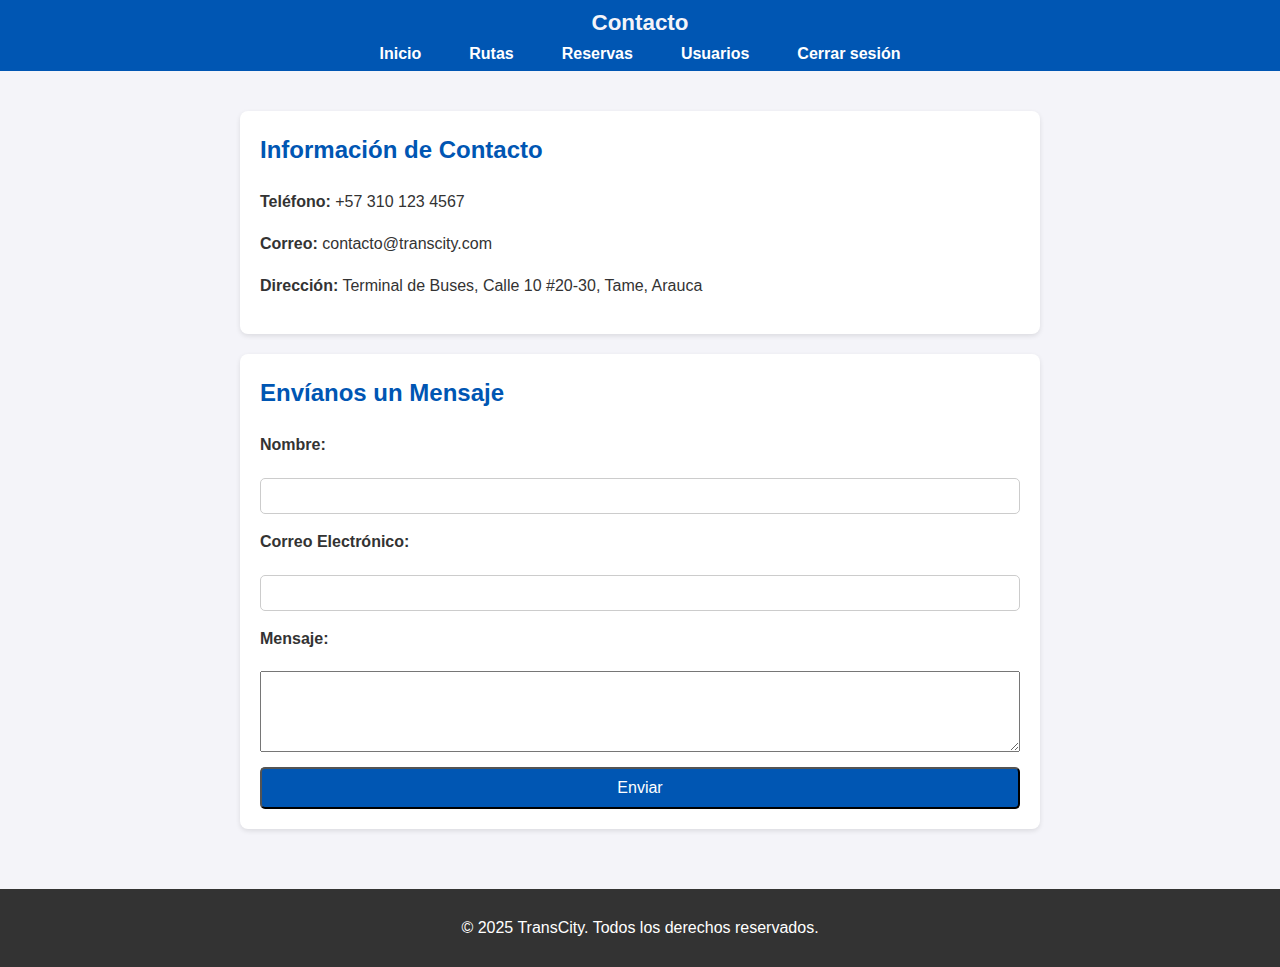
<file: templates/contacto.html>
<!DOCTYPE html>
<html lang="es">
<head>
    <meta charset="UTF-8">
    <meta name="viewport" content="width=device-width, initial-scale=1.0">
    <title>Contacto - TransCity</title>
    <link rel="stylesheet" href="/static/css/styles.css">
    <link rel="icon" type="image/x-icon" href="{{ url_for('static', filename='img/Logo-grupo-Ortiz_-Kevin_-Dussan_-Sofia_-Sara.ico') }}">

    
</head>
<body>
    <header>
        <h1>Contacto</h1>
        <nav>
            <ul>
                <li><a href="/">Inicio</a></li>
                <li><a href="/rutas">Rutas</a></li>
                <li><a href="/reservas">Reservas</a></li>
                <li><a href="/usuarios">Usuarios</a></li>
                <li><a href="{{ url_for('logout') }}">Cerrar sesión</a></li>
            </ul>
        </nav>
    </header>

    <main class="container">
        <section class="contacto-info">
            <h2>Información de Contacto</h2>
            <p><strong>Teléfono:</strong> +57 310 123 4567</p>
            <p><strong>Correo:</strong> contacto@transcity.com</p>
            <p><strong>Dirección:</strong> Terminal de Buses, Calle 10 #20-30, Tame, Arauca</p>
        </section>

        <section class="formulario-container">
            <h2>Envíanos un Mensaje</h2>
            <form action="/enviar_mensaje" method="POST">
                <label for="nombre">Nombre:</label>
                <input type="text" id="nombre" name="nombre" required>

                <label for="correo">Correo Electrónico:</label>
                <input type="email" id="correo" name="correo" required>

                <label for="mensaje">Mensaje:</label>
                <textarea id="mensaje" name="mensaje" rows="5" required></textarea>

                <button type="submit" class="btn-enviar">Enviar</button>
            </form>
        </section>
    </main>

    <footer>
        <p>© 2025 TransCity. Todos los derechos reservados.</p>
    </footer>
</body>
</html>
</file>
<file: static/css/styles.css>
/* General */
body {
    font-family: 'Roboto', sans-serif;
    margin: 0;
    padding: 0;
    background-color: #f4f4f9;
    color: #333;
    line-height: 1.6;
    -webkit-font-smoothing: antialiased; /* Mejora la visualización en dispositivos Apple */
}

h1, h2, h3 {
    color: #0056b3;
}

a {
    text-decoration: none;
    color: #0056b3;
}

a:hover {
    color: #003d80;
}

ul {
    list-style: none;
    padding: 0;
}

/* Header */
header {
    background: #0056b3;
    color: #fff;
    padding: 0.2rem 0; /* Más delgada */
    text-align: center;
}

header h1 {
    margin: 0;
    font-size: 1.4rem; /* Título un poco más grande */
    color: #f4f4f9;
}

/* Navbar */
nav ul {
    display: flex;
    justify-content: center;
    align-items: center;
    padding: 0;
    margin: 0;
    width: 100%;
}

nav ul li {
    margin: 0 12px; /* Algo de espacio entre los elementos */
}


nav ul li a {
    color: #fff;
    font-weight: bold;
    font-size: 1.2rem; /* Letras más grandes */
    padding: 5px 12px; /* Aumenté el padding para mayor espacio pero sigue siendo delgada */
}

nav ul li a:hover {
    text-decoration: underline;
}

/* Main content */
main {
    padding: 20px;
    max-width: 1200px;
    margin: 0 auto;
}

section {
    margin: 20px 0;
    padding: 15px;
    background: #fff;
    border-radius: 8px;
    box-shadow: 0 2px 5px rgba(0, 0, 0, 0.1);
}

section h2 {
    margin-top: 0;
}

/* Buttons */
.button {
    display: inline-block;
    background: #0056b3;
    color: #fff;
    padding: 10px 20px;
    border-radius: 5px;
    font-size: 1rem;
    text-align: center;
}

.button:hover {
    background: #003d80;
}

/* Footer */
footer {
    background: #333;
    color: #fff;
    text-align: center;
    padding: 10px 0;
    margin-top: 20px;
    position: relative;
    bottom: 0;
    width: 100%;
}

/* Estilos generales */
body {
    font-family: Arial, sans-serif;
    margin: 0;
    padding: 0;
    background-color: #f4f4f9;
    color: #333;
    line-height: 1.6;
}

h1, h2 {
    color: #0056b3;
}

a {
    text-decoration: none;
    color: #0056b3;
}

a:hover {
    color: #003d80;
}

ul {
    list-style: none;
    padding: 0;
}

/* Header */
header {
    background: #0056b3;
    color: #fff;
    padding: 0.3rem 0;
    text-align: center;
}

header h1 {
    margin: 0;
    font-size: 1.4rem;
}

nav ul {
    display: flex;
    justify-content: center;
    padding: 0;
}

nav ul li {
    margin: 0 12px;
}

nav ul li a {
    color: #fff;
    font-weight: bold;
    font-size: 1rem;
    padding: 5px 12px;
}

nav ul li a:hover {
    text-decoration: underline;
}

/* Formulario */
main {
    padding: 20px;
    max-width: 800px;
    margin: 0 auto;
}

section {
    background: #fff;
    padding: 20px;
    border-radius: 8px;
    box-shadow: 0 2px 5px rgba(0, 0, 0, 0.1);
}

form {
    display: flex;
    flex-direction: column;
    gap: 15px;
}

.form-group {
    display: flex;
    flex-direction: column;
}

label {
    font-weight: bold;
    margin-bottom: 5px;
}

input, select {
    padding: 8px;
    font-size: 1rem;
    border: 1px solid #ccc;
    border-radius: 5px;
}

button {
    background: #0056b3;
    color: #fff;
    padding: 10px 20px;
    border-radius: 5px;
    font-size: 1rem;
    cursor: pointer;
}

button:hover {
    background: #003d80;
}

/* Footer */
footer {
    background: #333;
    color: #fff;
    text-align: center;
    padding: 10px 0;
    position: relative;
    bottom: 0;
    width: 100%;
}

.form-group {
    display: flex;
    flex-direction: column;
}

label {
    font-weight: bold;
    margin-bottom: 5px;
}

input, select {
    padding: 8px;
    font-size: 1rem;
    border: 1px solid #ccc;
    border-radius: 5px;
}
.usuarios-container {
    display: flex;
    justify-content: space-between;
    padding: 20px;
}
.usuarios-list, .rol-form {
    width: 45%;
    padding: 20px;
    border: 1px solid #ddd;
    border-radius: 10px;
    background-color: #f9f9f9;
}
.usuarios-list ul {
    list-style: none;
    padding: 0;
}
.usuarios-list li {
    margin-bottom: 20px;
    padding: 10px;
    border-bottom: 1px solid #ccc;
}
.button {
    display: inline-block;
    padding: 10px 15px;
    color: white;
    background-color: #007BFF;
    text-decoration: none;
    border: none;
    border-radius: 5px;
    cursor: pointer;
}
.button.eliminar {
    background-color: #dc3545;
}
.button.asignar {
    background-color: #28a745;
}

/* Login Container */
.login-container {
    background: #fff; /* Fondo del contenedor cambiado a blanco */
    padding: 30px 40px;
    border-radius: 15px;
    box-shadow: 0 8px 30px rgba(0, 0, 0, 0.1); /* Sombras más suaves */
    width: 100%;
    max-width: 450px;
    box-sizing: border-box;
    border: 1px solid #000; /* Contorno negro */
    position: relative;
    transform: translateZ(0);
}

/* Form */
.login-form h2 {
    text-align: center;
    margin-bottom: 20px;
    font-size: 26px;
    color: #000; /* Título en negro */
}

/* Form Fields */
.form-group {
    position: relative;
    margin-bottom: 20px;
    width: 100%;
}

.form-group .icon {
    position: absolute;
    left: 10px;
    top: 50%;
    transform: translateY(-50%);
    color: #000; /* Íconos en negro */
    font-size: 20px;
}

.form-group input {
    width: 100%;
    padding: 14px 14px 14px 45px;
    border: 2px solid rgba(0, 0, 0, 0.3); /* Contorno tenue */
    border-radius: 10px;
    background-color: rgba(0, 0, 0, 0.05); /* Fondo claro */
    color: #000; /* Texto negro */
    outline: none;
    font-size: 16px;
    transition: all 0.3s ease;
    box-sizing: border-box;
}

.form-group input:focus {
    background-color: rgba(0, 0, 0, 0.1); /* Fondo más oscuro al enfocar */
    border-color: #000; /* Contorno negro al enfocar */
}

.form-group input::placeholder {
    color: #666; /* Placeholder en gris oscuro */
}

/* Buttons */
.btn {
    width: 100%;
    padding: 14px;
    border: none;
    border-radius: 10px;
    background: linear-gradient(45deg, #D3D3D3, #BEBEBE); /* Botón degradado claro */
    color: #000; /* Texto negro */
    font-size: 18px;
    font-weight: bold;
    text-transform: uppercase;
    cursor: pointer;
    transition: all 0.3s ease, transform 0.2s ease;
    box-shadow: 0 4px 15px rgba(0, 0, 0, 0.1); /* Sombra más tenue */
}

.btn:hover {
    background: linear-gradient(45deg, #BEBEBE, #D3D3D3);
    box-shadow: 0 6px 20px rgba(0, 0, 0, 0.2);
    transform: translateY(-3px);
}

.btn:active {
    transform: translateY(0);
    box-shadow: 0 2px 5px rgba(0, 0, 0, 0.1);
}

/* Links */
.signup-link, .login-link {
    text-align: center;
    margin-top: 25px;
}

.signup-link p, .login-link p {
    font-size: 14px;
    color: #000; /* Texto en negro */
}

.signup-text, .login-text {
    color: #000; /* Links en negro */
    font-weight: bold;
    text-decoration: none;
    transition: color 0.3s ease, transform 0.3s ease;
}

.signup-text:hover, .login-text:hover {
    color: #444; /* Texto más oscuro al pasar el cursor */
    transform: scale(1.1);
}

/* Password Toggle Icon */
.toggle-password {
    position: absolute;
    right: 10px;
    top: 50%;
    transform: translateY(-50%);
    width: 20px;
    height: 20px;
    cursor: pointer;
    background: transparent;
    border: 2px solid #000; /* Contorno negro */
    border-radius: 50%;
    transition: all 0.3s ease;
    box-sizing: border-box;
}

.toggle-password::before {
    content: '';
    position: absolute;
    width: 10px;
    height: 6px;
    top: 50%;
    left: 50%;
    transform: translate(-50%, -50%);
    border-radius: 50%;
    border: 2px solid #000; /* Icono negro */
    background-color: transparent;
}

.toggle-password::after {
    content: '';
    position: absolute;
    width: 16px;
    height: 2px;
    top: 50%;
    left: 50%;
    transform: translate(-50%, -50%) rotate(45deg);
    background: #000; /* Líneas en negro */
    opacity: 1;
}

.toggle-password.active::after {
    opacity: 0;
}


/* Botón de Google */
.btn-google {
    width: 100%;
    padding: 14px;
    border: none;
    border-radius: 10px;
    background: linear-gradient(45deg, #D3D3D3, #BEBEBE); /* Botón de color similar al anterior */
    color: #000; /* Texto negro */
    font-size: 18px;
    font-weight: bold;
    text-transform: uppercase;
    cursor: pointer;
    display: flex;
    align-items: center;
    justify-content: center;
    transition: all 0.3s ease, transform 0.2s ease;
    box-shadow: 0 4px 15px rgba(0, 0, 0, 0.1); /* Sombra */
    margin-top: 15px; /* Separación entre botones */
}

.btn-google:hover {
    background: linear-gradient(45deg, #BEBEBE, #D3D3D3);
    box-shadow: 0 6px 20px rgba(0, 0, 0, 0.2);
    transform: translateY(-3px);
}

.btn-google img {
    width: 25px; /* Tamaño de la imagen de Google */
    height: auto; /* Mantiene la proporción de la imagen */
    margin-right: 10px; /* Espacio entre la imagen y el texto */
}

.btn-google:active {
    transform: translateY(0);
    box-shadow: 0 2px 5px rgba(0, 0, 0, 0.1);
}


/* Estilo del mensaje de error */
.error-message {
    color: #ff4d4d; /* Rojo claro para indicar error */
    font-size: 14px;
    text-align: center;
    margin-bottom: 15px;
    border: 1px solid #ff4d4d;
    background-color: rgba(255, 77, 77, 0.1);
    padding: 10px;
    border-radius: 5px;
}
</file>
